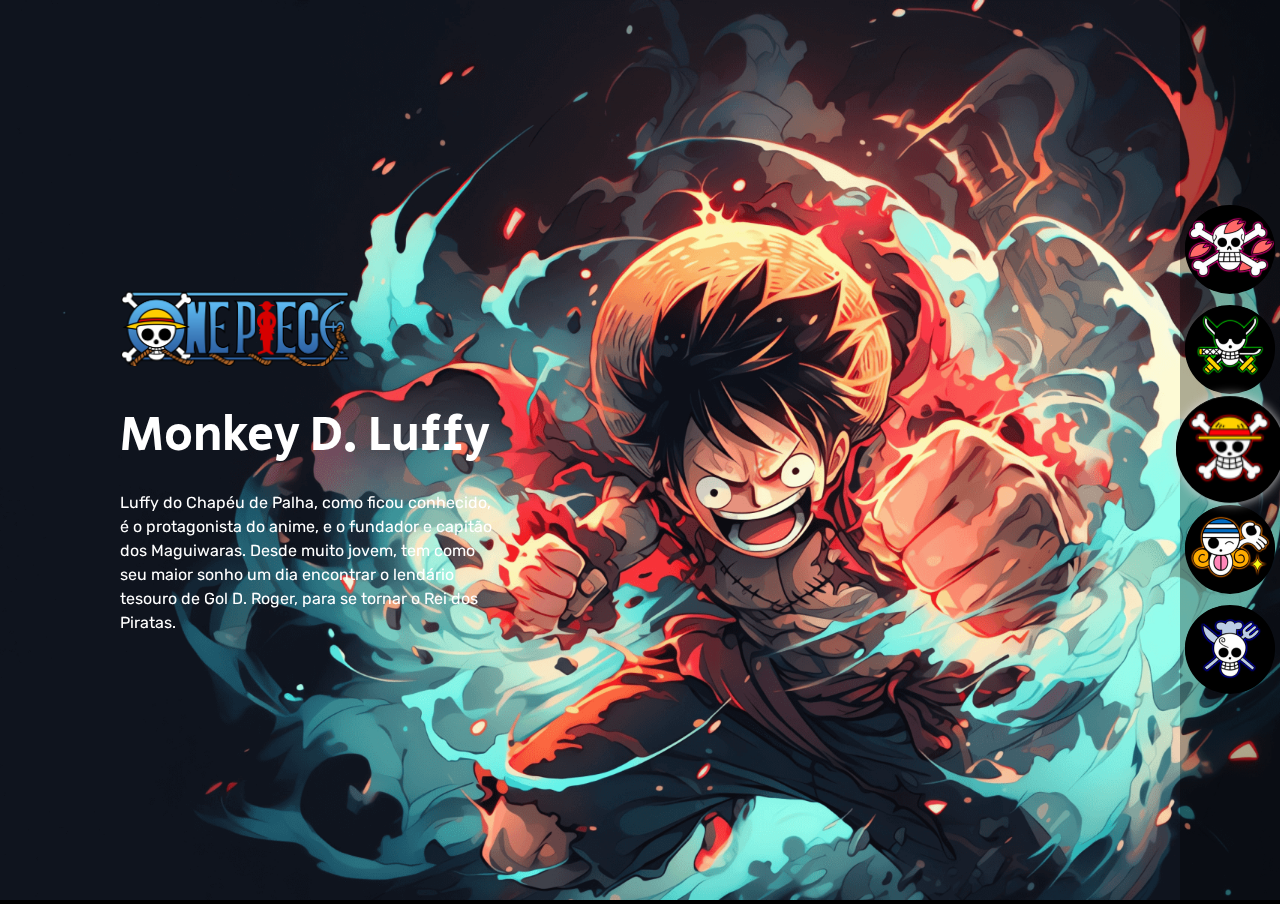
<file: index.html>
<!DOCTYPE html>
<html lang="pt-BR">

<head>
    <meta charset="UTF-8">
    <meta name="viewport" content="width=device-width, initial-scale=1.0">
    <link rel="preconnect" href="https://fonts.googleapis.com">
    <link rel="preconnect" href="https://fonts.gstatic.com">
    <link href="https://fonts.googleapis.com/css2?family=Rubik&family=Secular+One&display=swap" rel="stylesheet">

    <link rel="stylesheet" href="./src/css/reset.css">

    <link rel="stylesheet" href="./src/css/estilos.css">

    <link rel="stylesheet" href="./src/css/responsivo.css">

    <title>One Piece</title>
</head>

<body>
    <main class="personagens">
        <div class="personagem">
            <img class="imagem" src="./src/imagens/personagem-tony-chopper.png" alt="Personagem Tony Chopper">
            <div class="conteudo">
                <i class="logo"></i>
                <h2 class="nome-personagem">
                    Tony Chopper</h2>
                <p class="descricao">Esta pequena rena ganhou a habilidade de mudar sua forma e de pensar como humano após comer a fruta Hito Hito no Mi (Fruta do Humano). Chopper é um valioso membro da tripulação dos Maguiwaras, atuando como médico da tripulação.
                </p>
            </div>
        </div>


        <div class="personagem">
            <img class="imagem" src="./src/imagens/personagem-roronoa-zoro.png" pe alt="Personagem Roronoa Zoro">
            <div class="conteudo">
                <i class="logo">
                </i>
                <h2 class="nome-personagem">
                    Roronoa Zoro</h2>
                <p class="descricao">Primeiro pirata (segundo se contarmos com Luffy) a se juntar a tripulação dos Maguiwaras, Zoro aceitou o convite de Luffy após o capitão salvar sua vida.
                </p>
            </div>
        </div>

        <div class="personagem selecionado">
            <img class="imagem" src="./src/imagens/personagem-monkey-d-luffy.png" alt="Personagem Monkey D. Luffy">
            <div class="conteudo">
                <i class="logo">
                </i>
                <h2 class="nome-personagem">
                    Monkey D. Luffy</h2>
                <p class="descricao">Luffy do Chapéu de Palha, como ficou conhecido, é o protagonista do anime, e o fundador e capitão dos Maguiwaras. Desde muito jovem,  tem como seu maior sonho um dia encontrar o lendário tesouro de Gol D. Roger, para se tornar o Rei dos Piratas.
                </p>
            </div>
        </div>

        <div class="personagem">
            <img class="imagem" src="./src/imagens/personagem-nami.png" alt="Personagem Nami">
            <div class="conteudo">
                <i class="logo">
                </i>
                <h2 class="nome-personagem">
                    Nami</h2>
                <p class="descricao">Uma órfã de guerra, ainda criança Nami foi adotada por Bell-mère, uma mulher da Marinha. Enquanto crescia ao lado de sua irmã adotiva Nojiko. Nami já demonstrava sua paixão por desenhar mapas, sonhando um dia fazer o mapa de todo o mundo.
                </p>
            </div>
        </div>

        <div class="personagem">
            <img class="imagem" src="./src/imagens/personagem-sanji.png" alt="Personagem Sanji">
            <div class="conteudo">
                <i class="logo">
                </i>
                <h2 class="nome-personagem">
                    Sanji</h2>
                <p class="descricao">Também conhecido como "Perna Negra" Sanji, este pirata foi o quinto a integrar a tripulação de Luffy. Suas ações como pirata lhe renderam a terceira maior recompensa entre os Maguiwaras, além  de atuar como cozinheiro oficial do grupo.
                </p>
            </div>
        </div>
    </main>
    <ul class="botoes">
        <li>
            <button class="botao">
                <img src="./src/imagens/tripulacao-chopper.png" alt="Tripulação Chopper">
            </button>
        </li>

        <li>
            <button class="botao">
                <img src="./src/imagens/tripulacao-zoro.png" alt="Tripulação Roronoa Zoro">
            </button>
        </li>

        <li>
            <button class="botao selecionado">
                <img src="./src/imagens/tripulacao-luffy.png" alt="Tripulação Monkey D. Luffy">
            </button>
        </li>

        <li>
            <button class="botao">
                <img src="./src/imagens/tripulacao-nami.png" alt="Tripulação Nami">
            </button>
        </li>

        <li>
            <button class="botao">
                <img src="./src/imagens/tripulacao-sanji.png" alt="Tripulação Sanji">
            </button>
        </li>

    </ul>

    <script src="./src/js/index.js"></script>
</body>

</html>
</file>
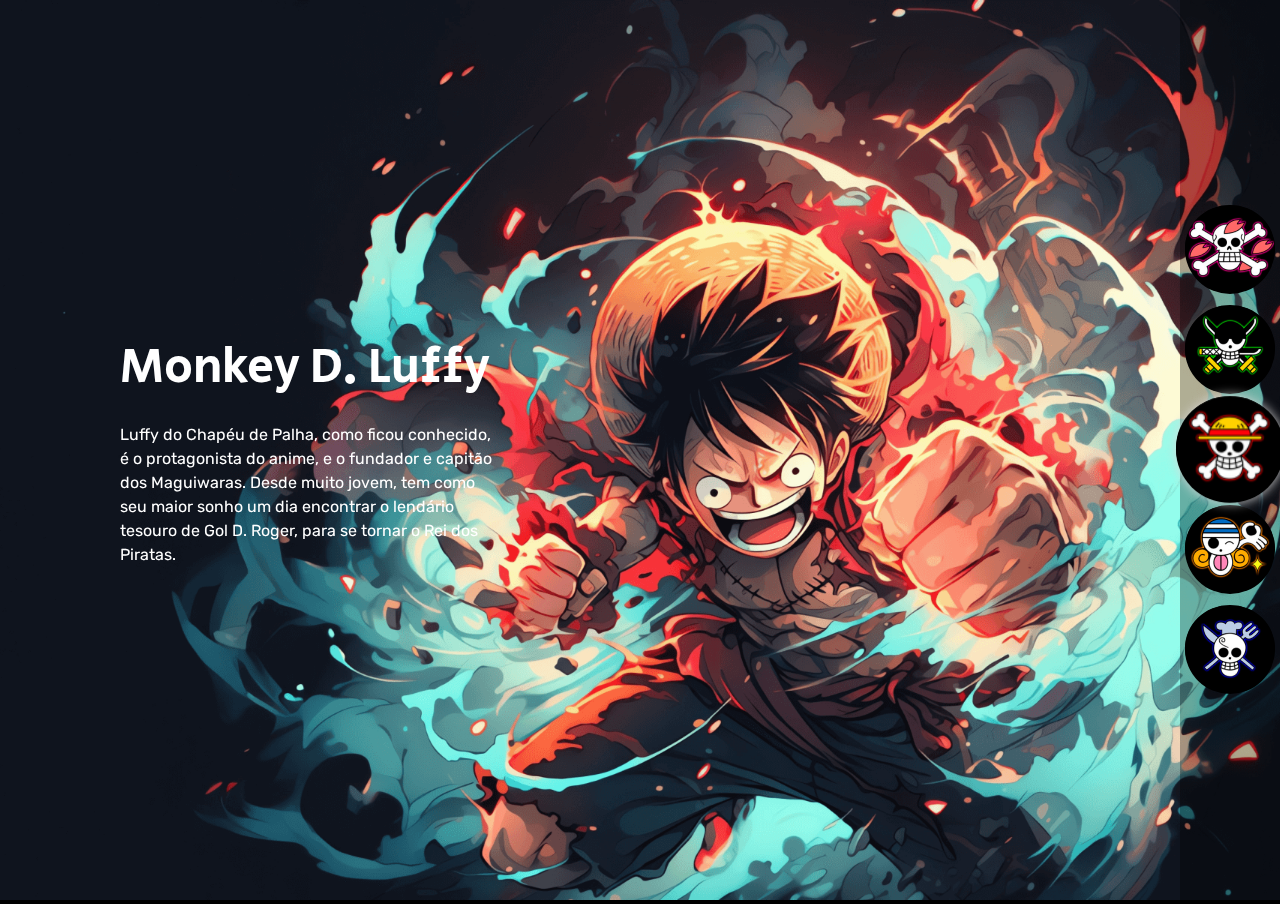
<file: index.html.html>
<!DOCTYPE html>
<html lang="pt-BR">

<head>
    <meta charset="UTF-8">
    <meta name="viewport" content="width=device-width, initial-scale=1.0">
    <link rel="preconnect" href="https://fonts.googleapis.com">
    <link rel="preconnect" href="https://fonts.gstatic.com">
    <link href="https://fonts.googleapis.com/css2?family=Rubik&family=Secular+One&display=swap" rel="stylesheet">

    <link rel="stylesheet" href="./src/css/reset.css">

    <link rel="stylesheet" href="./src/css/estilos.css">

    <link rel="stylesheet" href="./src/css/responsivo.css">

    <title>One Piece</title>
</head>

<body>
    <main class="personagens">
        <div class="personagem">
            <img class="imagem" src="./src/imagens/personagem-tony-chopper.png" alt="Personagem Tony Chopper">
            <div class="conteudo">
                <i class="logo"></i>
                <h2 class="nome-personagem">
                    Tony Chopper</h2>
                <p class="descricao">Esta pequena rena ganhou a habilidade de mudar sua forma e de pensar como humano após comer a fruta Hito Hito no Mi. Chopper é um valioso membro da tripulação dos Maguiwaras, atuando como médico da tripulação.
                </p>
            </div>
        </div>


        <div class="personagem">
            <img class="imagem" src="./src/imagens/personagem-roronoa-zoro.png" pe alt="Personagem Roronoa Zoro">
            <div class="conteudo">
                <i class="log">
                </i>
                <h2 class="nome-personagem">
                    Roronoa Zoro</h2>
                <p class="descricao">Primeiro pirata (segundo se contarmos com Luffy) a se juntar a tripulação dos Maguiwaras, Zoro aceitou o convite de Luffy após o capitão salvar sua vida.
                </p>
            </div>
        </div>

        <div class="personagem selecionado">
            <img class="imagem" src="./src/imagens/personagem-monkey-d-luffy.png" alt="Personagem Monkey D. Luffy">
            <div class="conteudo">
                <i class="log">
                </i>
                <h2 class="nome-personagem">
                    Monkey D. Luffy</h2>
                <p class="descricao">Luffy do Chapéu de Palha, como ficou conhecido, é o protagonista do anime, e o fundador e capitão dos Maguiwaras. Desde muito jovem,  tem como seu maior sonho um dia encontrar o lendário tesouro de Gol D. Roger, para se tornar o Rei dos Piratas.
                </p>
            </div>
        </div>

        <div class="personagem">
            <img class="imagem" src="./src/imagens/personagem-nami.png" alt="Personagem Nami">
            <div class="conteudo">
                <i class="log">
                </i>
                <h2 class="nome-personagem">
                    Nami</h2>
                <p class="descricao">Uma órfã de guerra, ainda criança Nami foi adotada por Bell-mère, uma mulher da Marinha. Enquanto crescia ao lado de sua irmã adotiva Nojiko. Nami já demonstrava sua paixão por desenhar mapas, sonhando um dia fazer o mapa de todo o mundo.
                </p>
            </div>
        </div>

        <div class="personagem">
            <img class="imagem" src="./src/imagens/personagem-sanji.png" alt="Personagem Sanji">
            <div class="conteudo">
                <i class="log">
                </i>
                <h2 class="nome-personagem">
                    Sanji</h2>
                <p class="descricao">Também conhecido como "Perna Negra" Sanji, este pirata coi o quinto a integrar a tripulação de Luffy. Suas ações como pirata lhe renderam a terceira maior recompensa entre os Maguiwaras, além  de atuar como cozinheiro oficial do grupo.
                </p>
            </div>
        </div>
    </main>
    <ul class="botoes">
        <li>
            <button class="botao">
                <img src="./src/imagens/tripulacao-chopper.png" alt="Tripulação Chopper">
            </button>
        </li>

        <li>
            <button class="botao">
                <img src="./src/imagens/tripulacao-zoro.png" alt="Tripulação Roronoa Zoro">
            </button>
        </li>

        <li>
            <button class="botao selecionado">
                <img src="./src/imagens/tripulacao-luffy.png" alt="Tripulação Monkey D. Luffy">
            </button>
        </li>

        <li>
            <button class="botao">
                <img src="./src/imagens/tripulacao-nami.png" alt="Tripulação Nami">
            </button>
        </li>

        <li>
            <button class="botao">
                <img src="./src/imagens/tripulacao-sanji.png" alt="Tripulação Sanji">
            </button>
        </li>

    </ul>

    <script src="./src/js/index.js"></script>
</body>

</html>
</file>
<file: src/css/estilos.css>
body {
    background-color: #000000;
    overflow: hidden;
}

main::after {
    content: "";
    position: fixed;
    top: 0;
    left: 0;
    min-height: 100vh;
    width: 80vw;

    background: linear-gradient(-233deg, #000 40%, rgba(0, 0, 0, 0, 0) 65%) no-repeat;
}

main .personagem {
    display: none;
    height: 100vh;
}

main .personagem.selecionado {
    display: block;
}

main .personagem .imagem {
    width: 100%;
    height: 100%;
    object-fit: cover;
}

.conteudo {
    position: absolute;
    top: 0;
    left: 120px;
    display: flex;
    flex-direction: column;
    justify-content: center;
    min-height: 100vh;
    max-width: 380px;
    z-index: 1;
}

.conteudo .nome-personagem {
    color: #ffffff;
    font-size: 48px;
    font-family: "Secular One";
    font-weight: 400;
    margin-bottom: 20px;
}

.conteudo .descricao {
    color: #ffffff;
    font-family: "Rubik";
    line-height: 24px;
}

.conteudo .logo {
    background-image: url("../imagens/one-piece-logo.png");
    background-size: cover;
    height: 100px;
    width: 230px;
    margin-bottom: 35px;
}

.botoes {
    position: fixed;
    top: 0;
    right: 0;
    display: flex;
    flex-direction: column;
    min-height: 100vh;
    width: 100px;
    justify-content: center;
    align-items: center;
    gap: 10px;
    background-color: rgba(0, 0, 0, 0.3);
}

.botoes .botao {
    border: none;
    background: #000000;
    cursor: pointer;
    border-radius: 50%;
}

.botoes .botao img {
    border-radius: 50%;
}

.botoes .botao.selecionado {
    transform: scale(1.2);
    box-shadow: 0 0 10px #d9d9d9;
}
</file>
<file: src/css/responsivo.css>
@media (max-width: 769px) {
main::after {
    background: linear-gradient(0deg, #000 20%, rgba(0, 0, 0, 0.00) 65%) no-repeat;
    width: 100vw;
}

main .personagem .imagem {
    height: 85%;
}

.conteudo {
    justify-content: flex-end;
    left: 0;
    top: -20%;
    max-width: 100vw;
    padding: 30px;
}

.conteudo .nome-personagem {
    font-size: 36px;
}

.conteudo .descricao {
    max-width: 500px;
}

.botoes {
    flex-direction: row;
    align-items: flex-end;
    width: 100%;
    padding: 30px;
}

.botoes .botao img {
    max-width: 60px;
}

@media (max-width: 425px){}
    main .personagem .imagem {
        height: auto;
    }

    .conteudo .logo {
        width: 170px;
        height: 75px;
    }

    .conteudo {
        top: -30%;
    }

    .conteudo .nome-personagem {
        font-size: 24px;
    }

    .botoes {
        padding: 20px;
        top: -20%;
    }

    .botoes .botao img{
        max-width: 50px;
    }


}
</file>
